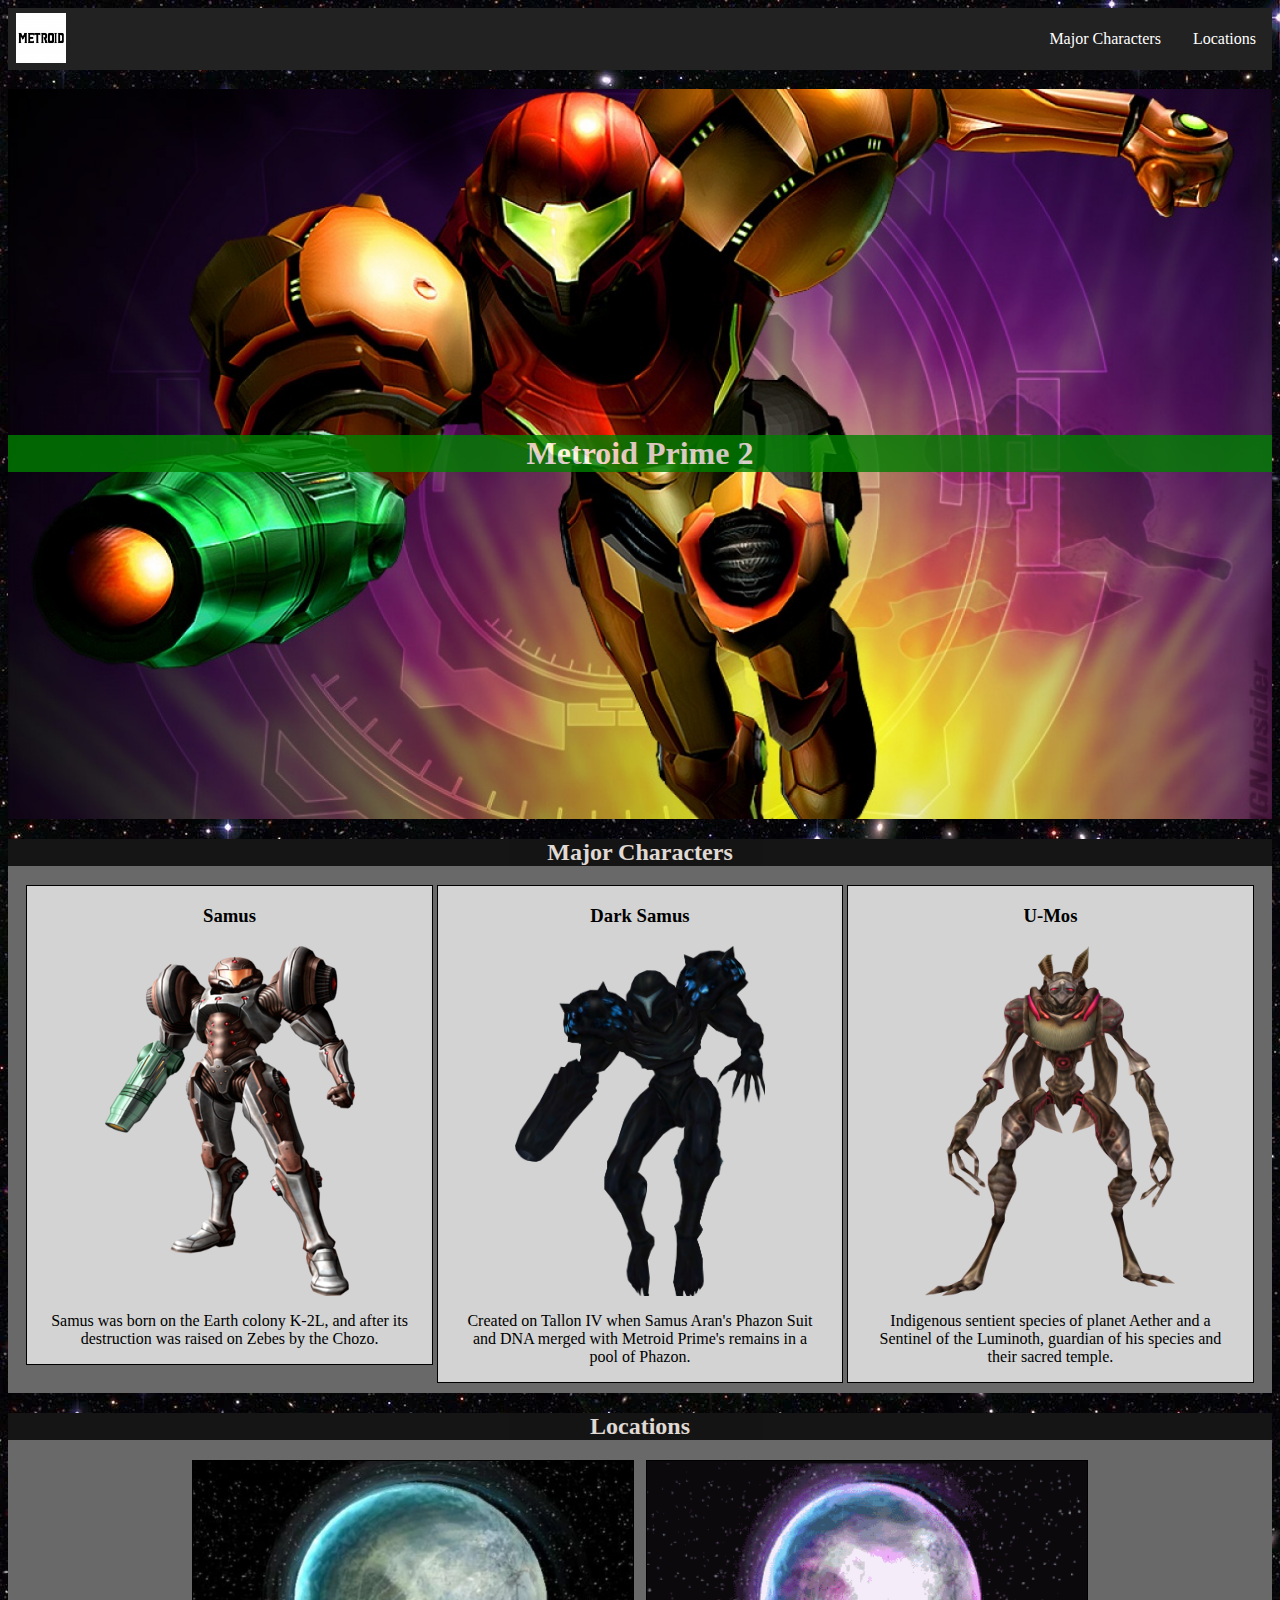
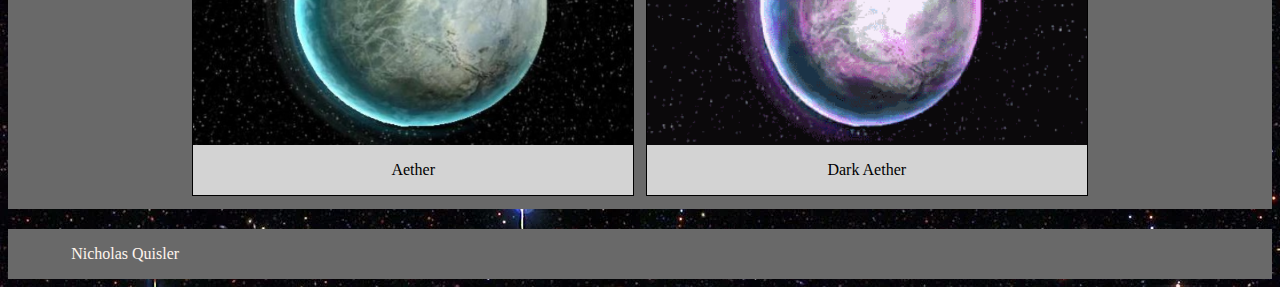
<file: index.html>
<!DOCTYPE html>

<html>
  <head>
    <link rel="shortcut icon" href="screwball.ico" type="image/x-icon">
    <link rel="stylesheet" href="style.css">
    <meta name="viewport" content="width=device-width">
  </head>

  <header>
    <div class="headerLogo" id="">
      <img src="logo.png">
    </div>
    <ul class="headerNav" id="">
      <li><a href="#locations">Locations</a></li>
      <li><a href="#ourEmployees">Major Characters</a></li>
    </ul>
  </header>

  <body>
    <div class="missionStatement" id="missionStatement">
      <h1>Metroid Prime 2</h1>
    </div>

    <div class="ourEmployees" id="ourEmployees">
      <h2>Major Characters</h2>
      <div>
        <h3>Samus</h3>
        <img src="samus.png" alt="Samus">
        <p>Samus was born on the Earth colony K-2L, and after its destruction was raised on Zebes by the Chozo.</p>
      </div>
      <div>
        <h3>Dark Samus</h3>
        <img src="darksamus.png" alt="Dark Samus">
        <p>Created on Tallon IV when Samus Aran's Phazon Suit and DNA merged with Metroid Prime's remains in a pool of Phazon.</p>
      </div>
      <div>
        <h3>U-Mos</h3>
        <img src="U-Mos.png" alt="U-Mos">
        <p>Indigenous sentient species of planet Aether and a Sentinel of the Luminoth, guardian of his species and their sacred temple.</p>
      </div>
    </div>

    <div class="locations" id="locations">
      <h2>Locations</h2>
      <div>
        <img src="aether.png">
        <p>Aether</p>
      </div>
      <div>
        <img src="darkaether.gif">
        <p>Dark Aether</p>
      </div>
    </div>
  </body>

  <footer>
    <div class="creator" id=""><p>Nicholas Quisler</p></div>
    <div class="copyright" id=""><p></p></div>
  </footer>
</html>
</file>
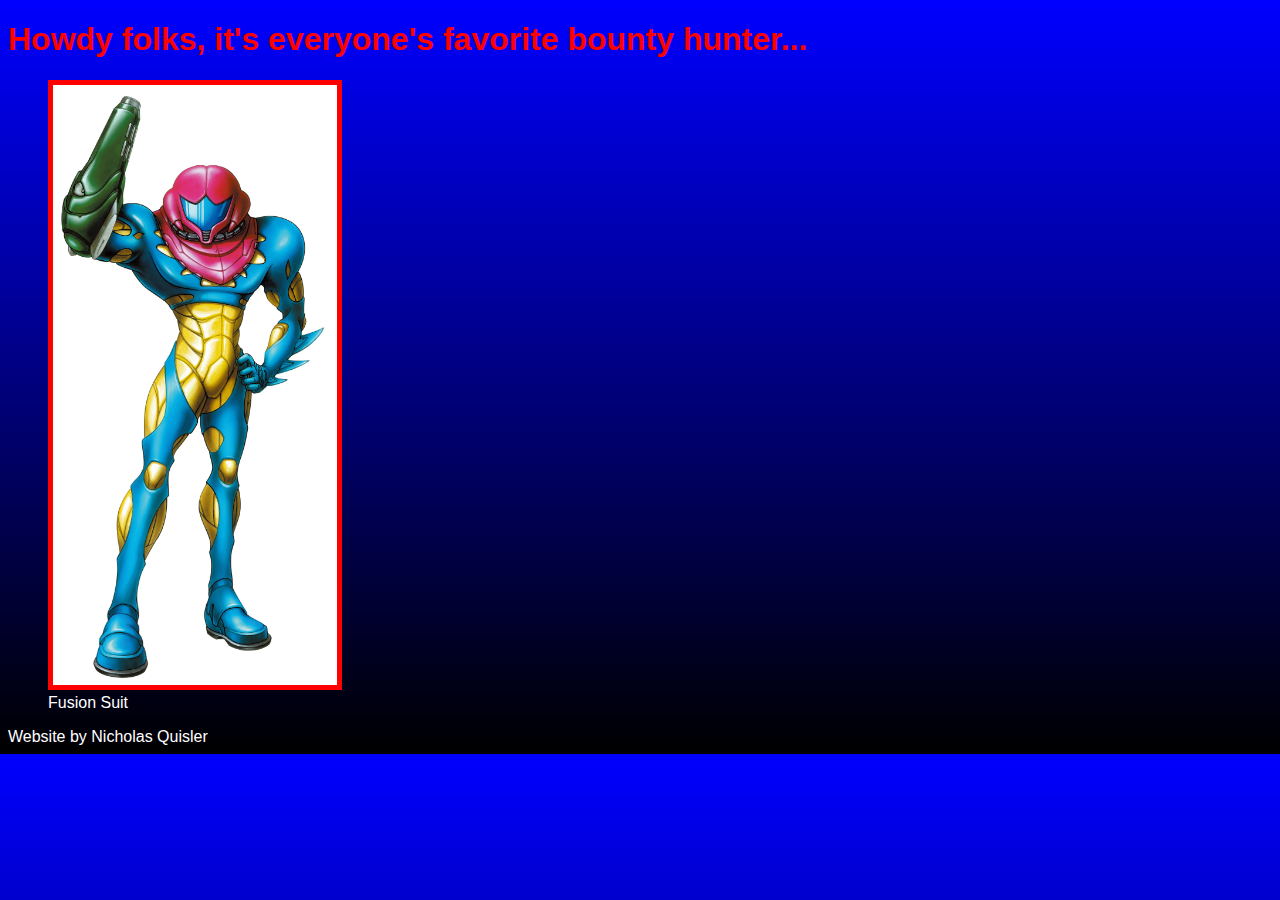
<file: Untitled-1.html>
<!DOCTYPE html>
<html lang="en">
    <head>
        <meta charset="UTF-8">
        <meta http-equiv="X-UA-Compatible" content="IE=edge">
        <meta name="viewport" content="width=device-width, initial-scale=1.0">
        <title>Samus Aran</title>
        <link rel="stylesheet" href="Samus.css">
    </head>
    <body>
        <h1>Howdy folks, it's everyone's favorite bounty hunter...</h1>
        <figure>
            <img src="Fusion_Suit_art_2.jpg" id="fusion">
            <figcaption>Fusion Suit</figcaption>
        </figure>
        
    </body>
    <footer>Website by Nicholas Quisler</footer>
</html>
</file>
<file: style.css>
html {
    text-align: center;
    background-image: url("background.jpeg");
    color: seashell;
}

/* Header */
header {
    display: flex;
    align-items: center;
    background-color: #222;
}

header img {
    height: 50px;
    width: auto;
    margin: 3px;
    margin-left: 8px;
    margin-right: 0;
    margin-top: 5px;
}

header ul {
    list-style-type: none;
    width: 100%;
    overflow: hidden;
    margin: 0;
}

header li {
    display: inline-flex;
    float: right;
}

header li a {
    display: block;
    color: white;
    text-align: center;
    padding: 14px 16px;
    text-decoration: none;
  }

  li a:hover {
    background-color: #111;
  }

/* Mission */
.missionStatement {
    display: inline-flex;
    background-image: url("mission.jpg");
    background-repeat: no-repeat;
    background-position: 50%;
    background-size: 100% auto;
    width: 100%;
    height: 57vw;
    align-items: center;
    margin: 19px 0 0 0;
}

.missionStatement h1 {
    background-color: green;
    color: seashell;
    width: 100%;
    opacity: 0.8;
}

/* Employees */
.ourEmployees {
    background-color: dimgray;
    padding-bottom: 10px;
}

.ourEmployees h2 {
    background-color: black;
    color: seashell;
    opacity: 0.8;
}

.ourEmployees p {
    margin-left: 5%;
    margin-right: 5%;
}

.ourEmployees div {
    display: inline-flex;
    flex-direction: column;
    align-items: center;
    border: 1px solid black;
    width: 32%;
    background-color: lightgray;
    color: black;
}

.ourEmployees img {
    height: 350px;
    width: 250px;
}

/* Locations */

.locations {
    background-color: dimgray;
    margin-bottom: 19.92px;
}

.locations div {
    display: inline-flex;
    flex-direction: column;
    margin-left: 0.3%;
    margin-right: 0.3%;
    margin-bottom: 1%;
    background-color: lightgray;
    color: black;
    border: 1px solid black;
}

.locations img {
    width: 440px;
    height: 284.8px;
    margin-left: auto;
    margin-right: auto;
}

.locations h2 {
    background-color: black;
    color: seashell;
    opacity: 0.8;
}

/* Footer */

footer {
    background-color: dimgray;
    display: flex;
    width: 90%;
    justify-content: space-between;
    padding-left: 5%;
    padding-right: 5%
}

@media only screen and (max-width: 820px) {
    .ourEmployees div {
        display: flex;
        width: 95%;
        margin-left: auto;
        margin-right: auto;
    }
    
    .locations div {
        margin-top: 1%;
        margin-left: auto;
        margin-right: auto;
        width: 95%;
    }

    .locations img {
        width: 100%;
        height: auto;
    }
}

@media only screen and (max-width: 360px) {
    header img {
        display: none;
    }
}
</file>
<file: Samus.css>
h1 {
    color: red;
}

#fusion {
    height: 600px;
    width: auto;
    border: 5px solid rgb(255, 0, 0);
}

body {
    background-image: linear-gradient(to bottom, blue, black);
}

footer {
    color: white;
}

figcaption {
    color: white;
}

html {
    font-family: sans-serif;
}
</file>
